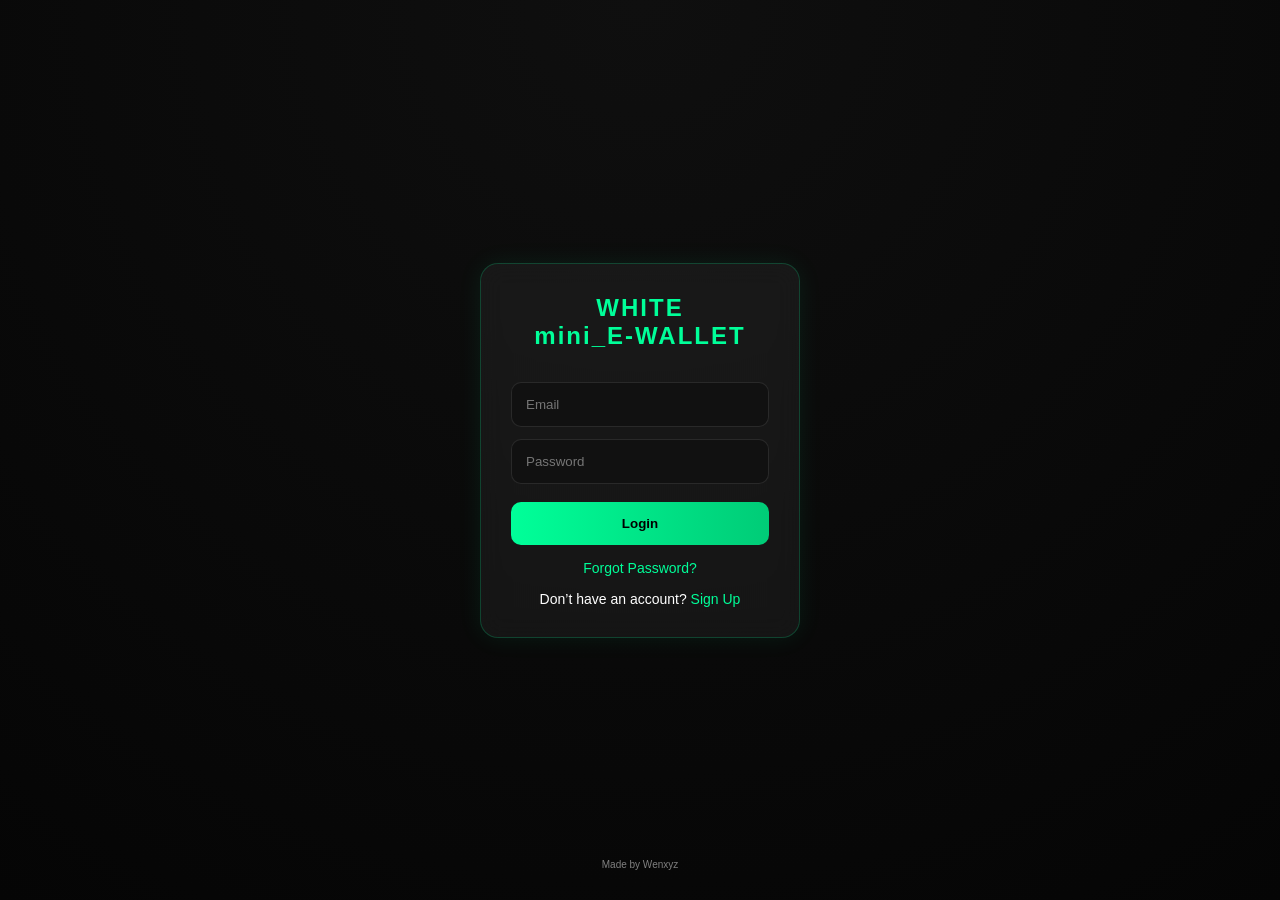
<file: index.html>
<!DOCTYPE html>
<html lang="en">

<head>
    <meta charset="UTF-8">
    <meta name="viewport" content="width=device-width, initial-scale=1.0">
    <title>WHITE_E-WALLET</title>

    <style>
        * {
            margin: 0;
            padding: 0;
            box-sizing: border-box;
            font-family: Arial, sans-serif;
        }

        body {
            height: 100vh;
            display: flex;
            justify-content: center;
            align-items: center;
            background: radial-gradient(circle at top, #0f0f0f, #050505);
            color: white;
        }

        /* LOGIN CARD */
        .container {
            width: 100%;
            max-width: 380px;
            padding: 30px;
        }

        .card {
            background: rgba(255, 255, 255, 0.05);
            backdrop-filter: blur(12px);
            border: 1px solid rgba(0, 255, 153, 0.2);
            border-radius: 18px;
            padding: 30px;
            box-shadow: 0 0 25px rgba(0, 255, 153, 0.08);
            text-align: center;
        }

        /* TITLE */
        h2 {
            color: #00ff99;
            margin-bottom: 20px;
            letter-spacing: 2px;
        }

        /* INPUTS */
        input {
            width: 100%;
            padding: 14px;
            margin-top: 12px;
            border-radius: 10px;
            border: 1px solid rgba(255, 255, 255, 0.1);
            background: #111;
            color: white;
            outline: none;
            transition: 0.3s;
        }

        input:focus {
            border-color: #00ff99;
            box-shadow: 0 0 10px rgba(0, 255, 153, 0.3);
        }

        /* BUTTON */
        button {
            width: 100%;
            padding: 14px;
            margin-top: 18px;
            border: none;
            border-radius: 10px;
            background: linear-gradient(90deg, #00ff99, #00cc77);
            color: black;
            font-weight: bold;
            cursor: pointer;
            transition: 0.3s;
        }

        button:hover {
            transform: scale(1.03);
            box-shadow: 0 0 15px rgba(0, 255, 153, 0.4);
        }

        /* LINK */
        p {
            margin-top: 15px;
            font-size: 14px;
        }

        a {
            color: #00ff99;
            text-decoration: none;
            cursor: pointer;
        }

        a:hover {
            text-decoration: underline;
        }

        /* SMALL TEXT */
        .footer {
            margin-top: 15px;
            font-size: 12px;
            opacity: 0.6;
        }

        /* FORGOT PASSWORD MODAL */
        .modal {
            position: fixed;
            inset: 0;
            background: rgba(0, 0, 0, 0.7);
            display: none;
            justify-content: center;
            align-items: center;
            z-index: 999;
        }

        .modal-box {
            width: 90%;
            max-width: 350px;
            background: #111;
            border: 1px solid rgba(0, 255, 153, 0.3);
            border-radius: 15px;
            padding: 25px;
            text-align: center;
            box-shadow: 0 0 25px rgba(0, 255, 153, 0.2);
        }

        .modal-box h3 {
            color: #00ff99;
            margin-bottom: 15px;
        }

        .close-btn {
            background: crimson;
            color: white;
        }

        /* OTP INPUTS */

        .otp-wrapper {
            display: flex;
            gap: 10px;
            justify-content: center;
            margin-top: 15px;
            margin-bottom: 15px;
        }

        .otp-box {
            width: 40px !important;
            height: 50px;
            text-align: center;
            font-size: 22px;
            font-weight: bold;
            border-radius: 12px;
            background: #0f0f0f;
            color: #00ff99;
            border: 1px solid rgba(168, 166, 166, 0.486);
        }

        .otp-box:focus {
            border-color: #00ff99;
            box-shadow: 0 0 12px rgba(0, 255, 153, 0.3);
        }
        .nametag{
            position: fixed;
            bottom: 30px;
            font-size: 10px;
            color: gray;
            font-family: 'Franklin Gothic Medium', 'Arial Narrow', sans-serif;
        }
    </style>
</head>

<body>

    <div class="container">
        <div class="card">

            <h2>WHITE<br>mini_E-WALLET</h2>

            <input id="email" type="email" placeholder="Email">
            <input id="password" type="password" placeholder="Password">

            <button onclick="login()">Login</button>

            <p>
                <a onclick="openForgot()">Forgot Password?</a>
            </p>

            <p>Don’t have an account? <a href="signup.html">Sign Up</a></p>

        </div>
    </div>

    <!-- FORGOT PASSWORD MODAL -->
    <div class="modal" id="forgotModal">

        <div class="modal-box">

            <h3>Forgot Password</h3>

            <!-- STEP 1 -->
            <div id="stepEmail">

                <input type="email" id="forgotEmail" placeholder="Enter your email">

                <button onclick="sendOTP()">
                    Recover Password
                </button>

            </div>

            <!-- STEP 2 -->
            <div id="stepOTP" style="display:none;">

                <p style="margin-bottom:10px;">
                    Enter 6-digit OTP
                </p>

                <div class="otp-wrapper">

                    <input class="otp-box" maxlength="1" oninput="moveOTP(this,0)">
                    <input class="otp-box" maxlength="1" oninput="moveOTP(this,1)">
                    <input class="otp-box" maxlength="1" oninput="moveOTP(this,2)">
                    <input class="otp-box" maxlength="1" oninput="moveOTP(this,3)">
                    <input class="otp-box" maxlength="1" oninput="moveOTP(this,4)">
                    <input class="otp-box" maxlength="1" oninput="moveOTP(this,5)">

                </div>

                <button onclick="verifyOTPCode()">
                    Verify OTP
                </button>

            </div>

            <!-- STEP 3 -->
            <div id="stepNewPass" style="display:none;">

                <input type="password" id="newPassword" placeholder="Enter new password">

                <button onclick="saveNewPassword()">
                    Update Password
                </button>

            </div>

            <button class="close-btn" onclick="closeForgot()">
                Close
            </button>

        </div>

    </div>

    <div class="nametag">Made by Wenxyz</div>
    <script src="login.js"></script>

</body>

</html>
</file>
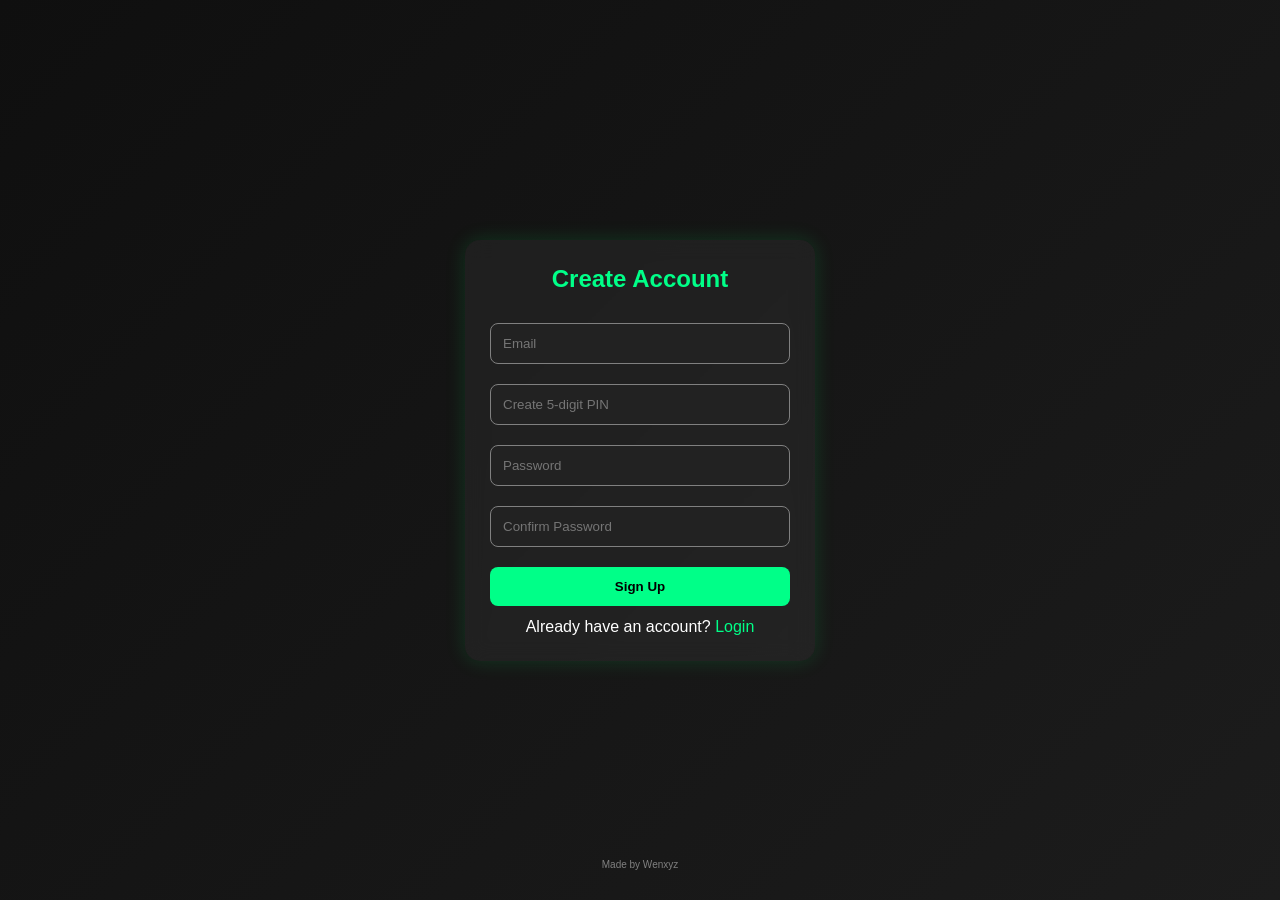
<file: signup.html>
<!DOCTYPE html>
<html lang="en">

<head>
    <meta charset="UTF-8">
    <meta name="viewport" content="width=device-width, initial-scale=1.0">
    <title>WHITE_E-WALLET signup</title>

    <style>
        * {
            margin: 0;
            padding: 0;
            box-sizing: border-box;
            font-family: Arial, sans-serif;
        }

        body {
            height: 100vh;
            display: flex;
            justify-content: center;
            align-items: center;
            background: linear-gradient(135deg, #0f0f0f, #1c1c1c);
        }

        .container {
            width: 350px;
            background: rgba(255, 255, 255, 0.05);
            padding: 25px;
            border-radius: 15px;
            backdrop-filter: blur(10px);
            box-shadow: 0 0 20px rgba(0, 255, 100, 0.15);
            color: #fff;
        }

        h2 {
            text-align: center;
            margin-bottom: 20px;
            color: #00ff88;
        }

        input {
            width: 100%;
            padding: 12px;
            margin: 10px 0;
            border: 1px solid gray;
            outline: none;
            border-radius: 8px;
            background: #222;
            color: #fff;
        }

        input:focus {
            border: 1px solid #00ff88;
            box-shadow: 0 0 4px 2px #00ff88;
            color: white;
        }

        button {
            width: 100%;
            padding: 12px;
            margin-top: 10px;
            border: none;
            border-radius: 8px;
            background: #00ff88;
            color: #000;
            font-weight: bold;
            cursor: pointer;
            transition: 0.3s;
        }

        button:hover {
            background: #00cc6a;
            box-shadow: 0 0 4px 3px #00ff88;
        }

        .msg {
            text-align: center;
            margin-top: 10px;
            font-size: 14px;
        }

        a {
            color: #00ff88;
            text-decoration: none;
        }

        .link {
            text-align: center;
            margin-top: 12px;
        }

        .nametag {
            position: fixed;
            bottom: 30px;
            font-size: 10px;
            color: gray;
            font-family: 'Franklin Gothic Medium', 'Arial Narrow', sans-serif;
        }
    </style>
</head>

<body>

    <div class="container">
        <h2>Create Account</h2>

        <input id="email" type="email" placeholder="Email">
        <input id="pin" type="password" placeholder="Create 5-digit PIN">
        <input id="password" type="password" placeholder="Password">
        <input id="confirmPassword" type="password" placeholder="Confirm Password">

        <button onclick="signup()">Sign Up</button>

        <p class="msg" id="msg"></p>

        <div class="link">
            Already have an account?<a href="index.html"> Login</a>
        </div>
    </div>

    <div class="nametag">Made by Wenxyz</div>

    <script>
        function signup() {
            let email = document.getElementById("email").value;
            let password = document.getElementById("password").value;
            let confirmPassword = document.getElementById("confirmPassword").value;
            let pin = document.getElementById("pin").value;
            let msg = document.getElementById("msg");

            let users = JSON.parse(localStorage.getItem("users")) || {};

            if (!email || !password || !confirmPassword || !pin) {
                msg.style.color = "red";
                msg.innerText = "Please fill in all fields";
                return;
            }

            if (users[email]) {
                msg.style.color = "red";
                msg.innerText = "Account already exists!";
                return;
            }

            if (password !== confirmPassword) {
                msg.style.color = "red";
                msg.innerText = "Passwords do not match!";
                return;
            }

            if (password.length < 6) {
                msg.style.color = "red";
                msg.innerText = "Password must be at least 6 characters";
                return;
            }

            if (pin.length !== 5) {
                msg.style.color = "red";
                msg.innerText = "PIN must be 5 digits";
                return;
            }

            // ✅ SAVE NA TALAGA
            users[email] = {
                password: password,
                pin: pin,
                balance: 0,
                transactions: []
            };

            localStorage.setItem("users", JSON.stringify(users));

            alert("Account created!");
            window.location.href = "index.html";
        }

        document.addEventListener("contextmenu", function (e) {
            e.preventDefault();
        });
    </script>

</body>

</html>
</file>
